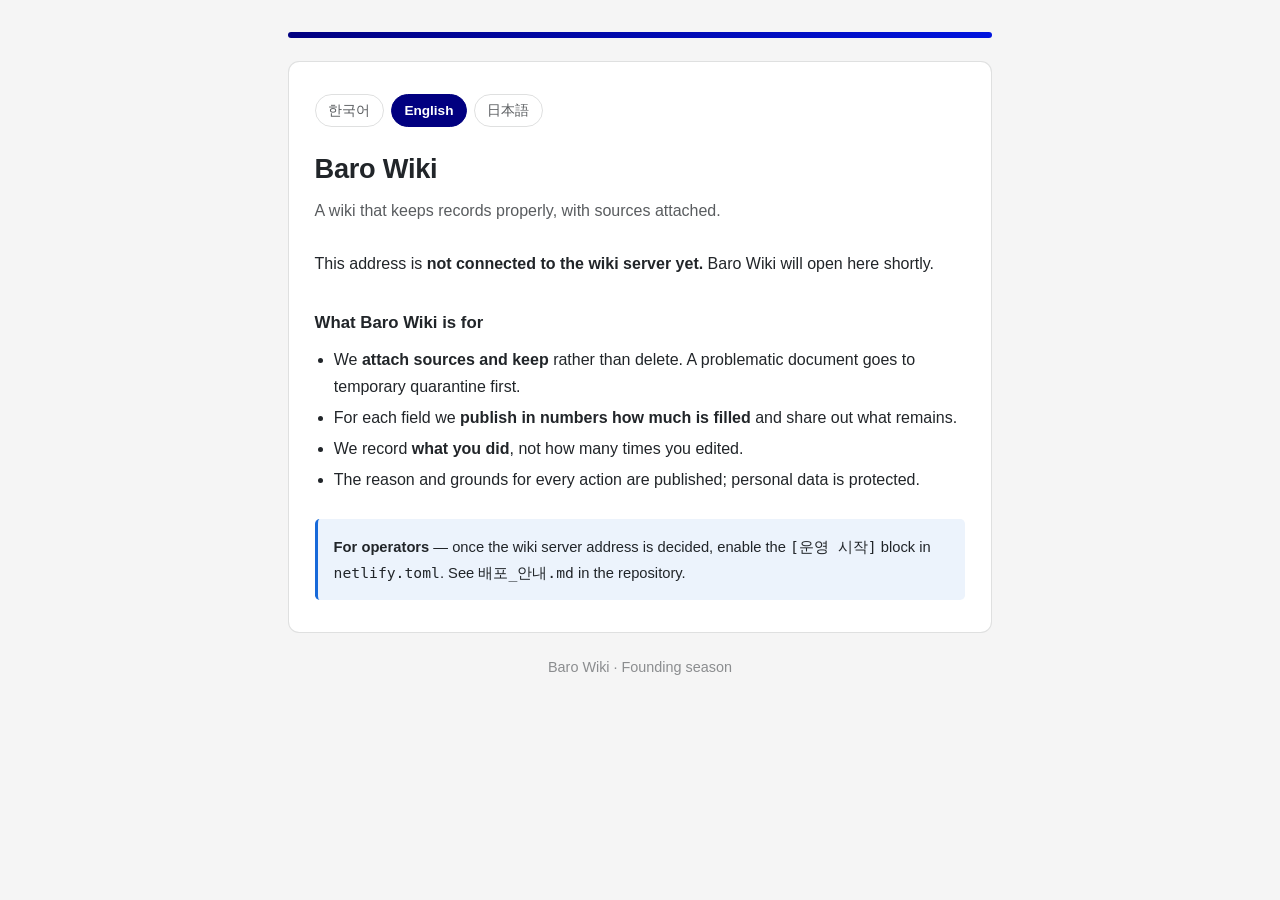
<file: netlify/index.html>
<!doctype html>
<html lang="ko">
<head>
<meta charset="utf-8">
<meta name="viewport" content="width=device-width, initial-scale=1">
<title>바로위키</title>
<meta name="description" content="출처를 붙여 제대로 남기는 위키. 지금은 창립 시즌입니다.">
<meta name="theme-color" content="#010080">
<meta property="og:title" content="바로위키">
<meta property="og:description" content="출처를 붙여 제대로 남기는 위키.">
<meta property="og:type" content="website">
<style>
:root{
  --brand-1:#010080;
  --brand-2:#0014de;
  --brand-light:#1769d9;
  --ground:#f5f5f5;
  --bg:#fff;
  --text:#212529;
  --text-2:rgba(33,37,41,.749);
  --text-3:rgba(33,37,41,.502);
  --line:rgba(33,37,41,.14);
}
@media (prefers-color-scheme: dark){
  :root{
    --ground:#14161a; --bg:#1b1e23; --text:#e9ecef;
    --text-2:rgba(233,236,239,.78); --text-3:rgba(233,236,239,.5);
    --line:rgba(233,236,239,.16); --brand-light:#6ea8fe;
  }
}
*{box-sizing:border-box;}
body{
  margin:0; padding:2rem 1rem 3rem;
  background:var(--ground); color:var(--text);
  font:16px/1.7 -apple-system,BlinkMacSystemFont,"Segoe UI","Noto Sans KR","Malgun Gothic",
       "Hiragino Sans","Yu Gothic",Meiryo,sans-serif;
  display:flex; justify-content:center;
}
.wrap{width:100%; max-width:44rem;}
.bar{height:.4rem; border-radius:.4rem; background:linear-gradient(90deg,var(--brand-1),var(--brand-2));}
.card{
  margin-top:1.4rem; padding:2rem 1.6rem;
  background:var(--bg); border:1px solid var(--line); border-radius:.7rem;
}
h1{margin:0 0 .3rem; font-size:1.7rem; letter-spacing:-.01em;}
.sub{margin:0 0 1.6rem; color:var(--text-2);}
h2{margin:2rem 0 .5rem; font-size:1.05rem;}
p{margin:.5rem 0;}
.muted{color:var(--text-3); font-size:.9rem;}
ul{margin:.5rem 0; padding-left:1.2rem;}
li{margin:.25rem 0;}
.langs{margin:0 0 1.2rem; display:flex; gap:.4rem; flex-wrap:wrap;}
.langs button{
  font:inherit; font-size:.85rem; padding:.25rem .8rem; cursor:pointer;
  background:transparent; color:var(--text-2);
  border:1px solid var(--line); border-radius:2rem;
}
.langs button[aria-pressed="true"]{
  background:var(--brand-1); border-color:var(--brand-1); color:#fff; font-weight:700;
}
.note{
  margin-top:1.6rem; padding:.9rem 1rem;
  background:rgba(23,105,217,.08); border-left:3px solid var(--brand-light);
  border-radius:.3rem; font-size:.92rem;
}
footer{margin-top:1.4rem; text-align:center;}
[hidden]{display:none !important;}
</style>
</head>
<body>
<main class="wrap">
  <div class="bar"></div>

  <div class="card">
    <nav class="langs" aria-label="언어 / Language / 言語">
      <button type="button" data-lang="ko" aria-pressed="true">한국어</button>
      <button type="button" data-lang="en" aria-pressed="false">English</button>
      <button type="button" data-lang="ja" aria-pressed="false">日本語</button>
    </nav>

    <!-- 한국어 -->
    <section data-body="ko">
      <h1>바로위키</h1>
      <p class="sub">출처를 붙여 제대로 남기는 위키.</p>

      <p>지금 이 주소는 <strong>아직 위키 서버와 이어지지 않았습니다.</strong>
         곧 이 자리에서 바로위키가 열립니다.</p>

      <h2>바로위키가 하려는 것</h2>
      <ul>
        <li>지우는 대신 <strong>출처를 붙여 남깁니다.</strong> 문제가 있는 문서는 삭제가 아니라 임시 격리부터 합니다.</li>
        <li>분야마다 <strong>얼마나 채웠는지 숫자로 공개</strong>하고 남은 몫을 나눕니다.</li>
        <li>편집 횟수가 아니라 <strong>무엇을 했는지</strong>를 기록합니다.</li>
        <li>조치의 사유와 근거는 공개하되, 개인정보는 보호합니다.</li>
      </ul>

      <div class="note">
        <strong>운영자에게</strong> — 위키 서버 주소가 정해지면
        <code>netlify.toml</code> 의 <code>[운영 시작]</code> 부분을 켜세요.
        자세한 것은 저장소의 <code>배포_안내.md</code> 에 있습니다.
      </div>
    </section>

    <!-- English -->
    <section data-body="en" hidden>
      <h1>Baro Wiki</h1>
      <p class="sub">A wiki that keeps records properly, with sources attached.</p>

      <p>This address is <strong>not connected to the wiki server yet.</strong>
         Baro Wiki will open here shortly.</p>

      <h2>What Baro Wiki is for</h2>
      <ul>
        <li>We <strong>attach sources and keep</strong> rather than delete. A problematic document goes to temporary quarantine first.</li>
        <li>For each field we <strong>publish in numbers how much is filled</strong> and share out what remains.</li>
        <li>We record <strong>what you did</strong>, not how many times you edited.</li>
        <li>The reason and grounds for every action are published; personal data is protected.</li>
      </ul>

      <div class="note">
        <strong>For operators</strong> — once the wiki server address is decided,
        enable the <code>[운영 시작]</code> block in <code>netlify.toml</code>.
        See <code>배포_안내.md</code> in the repository.
      </div>
    </section>

    <!-- 日本語 -->
    <section data-body="ja" hidden>
      <h1>バロウィキ</h1>
      <p class="sub">出典を付けてきちんと残すウィキ。</p>

      <p>このアドレスは <strong>まだウィキのサーバーとつながっていません。</strong>
         まもなくここでバロウィキが開きます。</p>

      <h2>バロウィキが目指すこと</h2>
      <ul>
        <li>消す代わりに <strong>出典を付けて残します。</strong> 問題のある文書は削除ではなく、一時的な隔離から始めます。</li>
        <li>分野ごとに <strong>どれだけ埋まったかを数字で公開</strong> し、残りの分を分け合います。</li>
        <li>編集の回数ではなく <strong>何をしたか</strong> を記録します。</li>
        <li>措置の理由と根拠は公開しつつ、個人情報は守ります。</li>
      </ul>

      <div class="note">
        <strong>運営者へ</strong> — ウィキのサーバーのアドレスが決まったら、
        <code>netlify.toml</code> の <code>[운영 시작]</code> の部分を有効にしてください。
        くわしくはリポジトリの <code>배포_안내.md</code> にあります。
      </div>
    </section>
  </div>

  <footer class="muted" data-foot="ko">바로위키 · 창립 시즌</footer>
</main>

<script>
(function () {
  var FOOT = { ko: '바로위키 · 창립 시즌', en: 'Baro Wiki · Founding season', ja: 'バロウィキ · 創立シーズン' };
  var TITLE = { ko: '바로위키', en: 'Baro Wiki', ja: 'バロウィキ' };
  var buttons = document.querySelectorAll('.langs button');
  var foot = document.querySelector('[data-foot]');

  function show(lang) {
    document.querySelectorAll('[data-body]').forEach(function (one) {
      one.hidden = one.getAttribute('data-body') !== lang;
    });
    buttons.forEach(function (one) {
      one.setAttribute('aria-pressed', String(one.getAttribute('data-lang') === lang));
    });
    document.documentElement.lang = lang;
    document.title = TITLE[lang];
    if (foot) { foot.textContent = FOOT[lang]; }
    try { window.localStorage.setItem('baro_landing_lang', lang); } catch (e) { }
  }

  buttons.forEach(function (one) {
    one.addEventListener('click', function () { show(one.getAttribute('data-lang')); });
  });

  var kept = null;
  try { kept = window.localStorage.getItem('baro_landing_lang'); } catch (e) { }

  if (kept && FOOT[kept]) {
    show(kept);
  } else {
    var browser = (navigator.language || 'ko').toLowerCase();
    if (browser.indexOf('ja') === 0) { show('ja'); }
    else if (browser.indexOf('ko') !== 0) { show('en'); }
  }
})();
</script>
</body>
</html>
</file>
